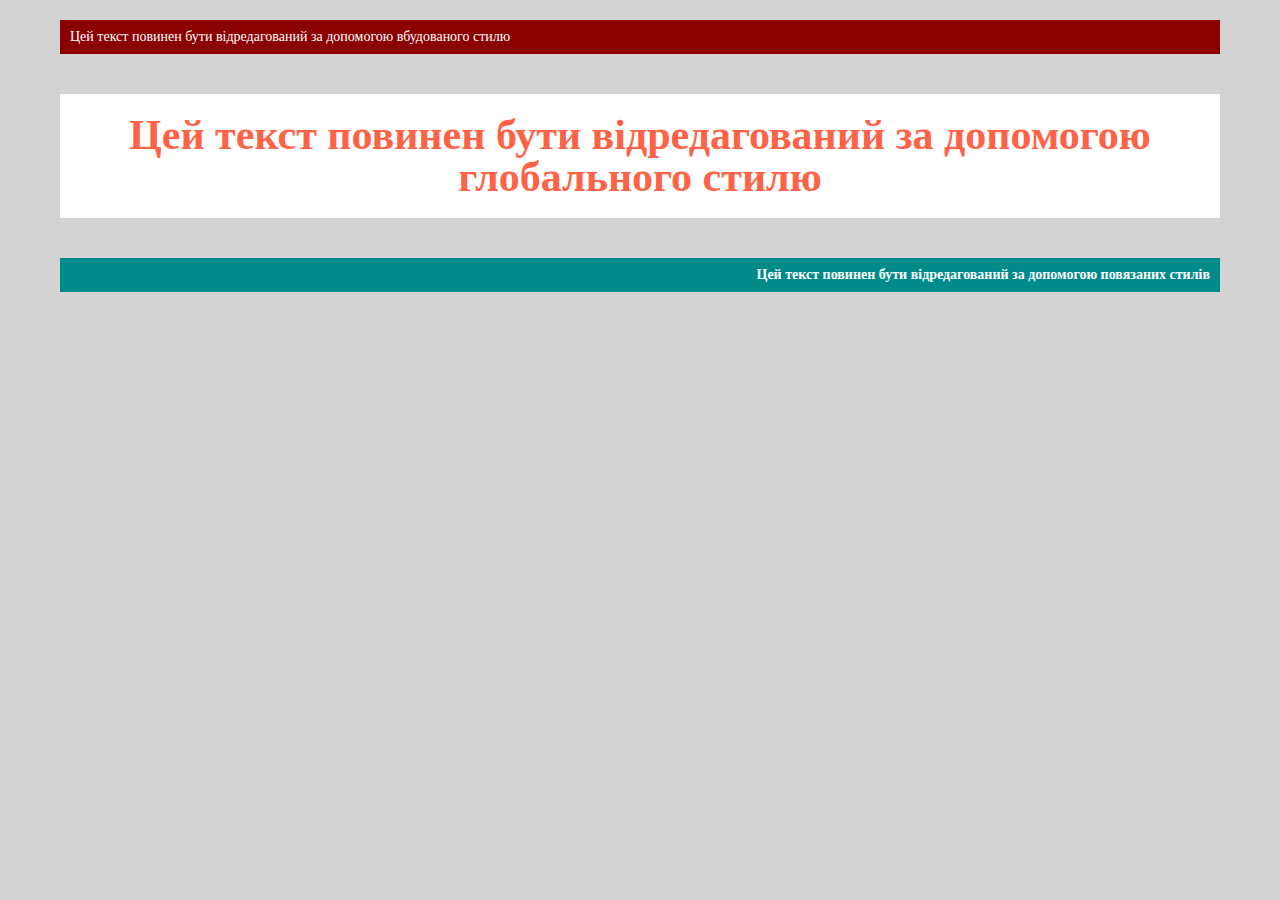
<file: hw/2/index.html>
<!DOCTYPE html>
<html lang="en">

<head>
    <meta charset="UTF-8">
    <meta http-equiv="X-UA-Compatible" content="IE=edge">
    <meta name="viewport" content="width=device-width, initial-scale=1.0">
    <title>Homework2</title>
    <link rel="stylesheet" href="./css/reset.css">

    <link rel="stylesheet" href="./css/style.css">
    <style>
        h2 {
            background-color: white;
            color: tomato;
            font-size: 42px;
            font-weight: 900;
            text-align: center;
            margin: 40px 20px;
            padding: 20px;
        }
    </style>
</head>

<body>

    <div class="container">

        <p style="background-color: darkred; padding: 10px;
color: white;
text-align: left;
font-size: 14px;
margin: 20px;">Цей текст повинен бути відредагований за допомогою вбудованого стилю</p>
        <h2>Цей текст повинен бути відредагований за допомогою глобального стилю</h2>
        <p id="last_block">Цей текст повинен бути відредагований за допомогою повязаних стилів
        </p>


    </div>

</body>

</html>
</file>
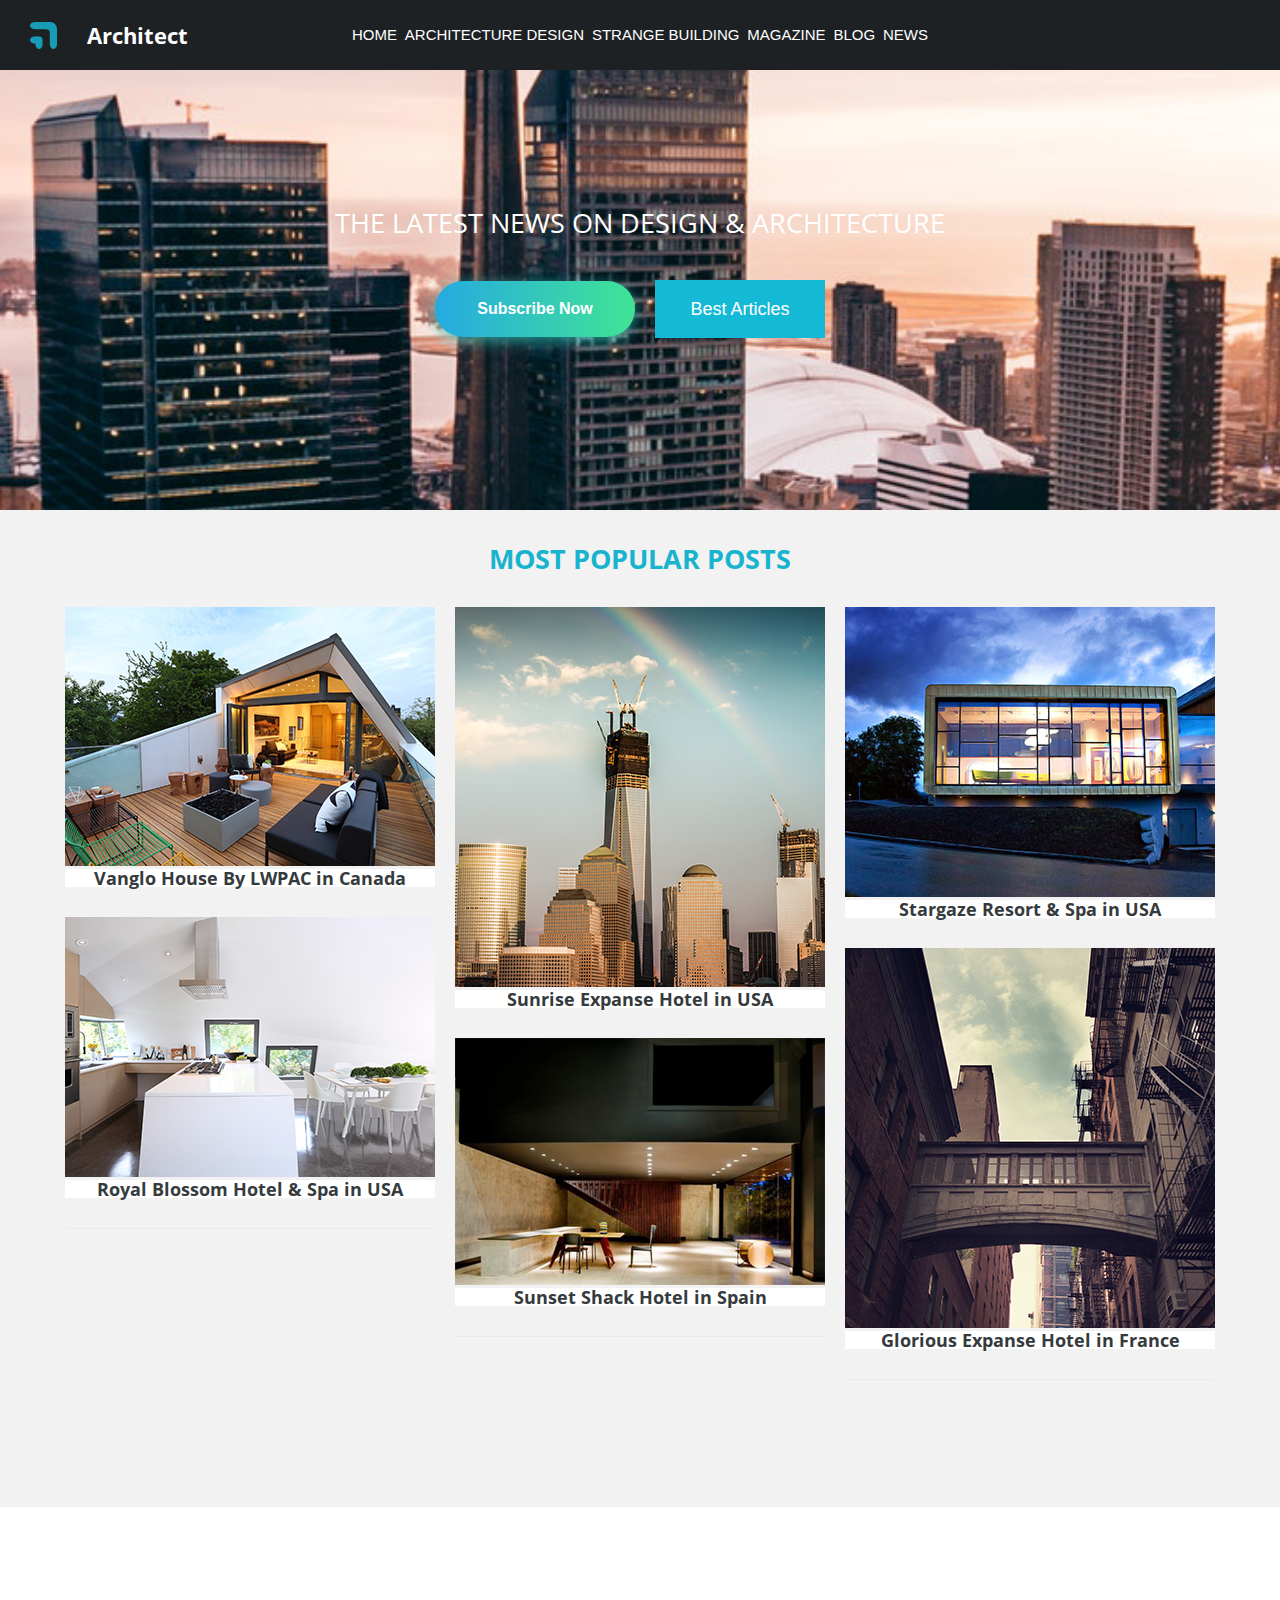
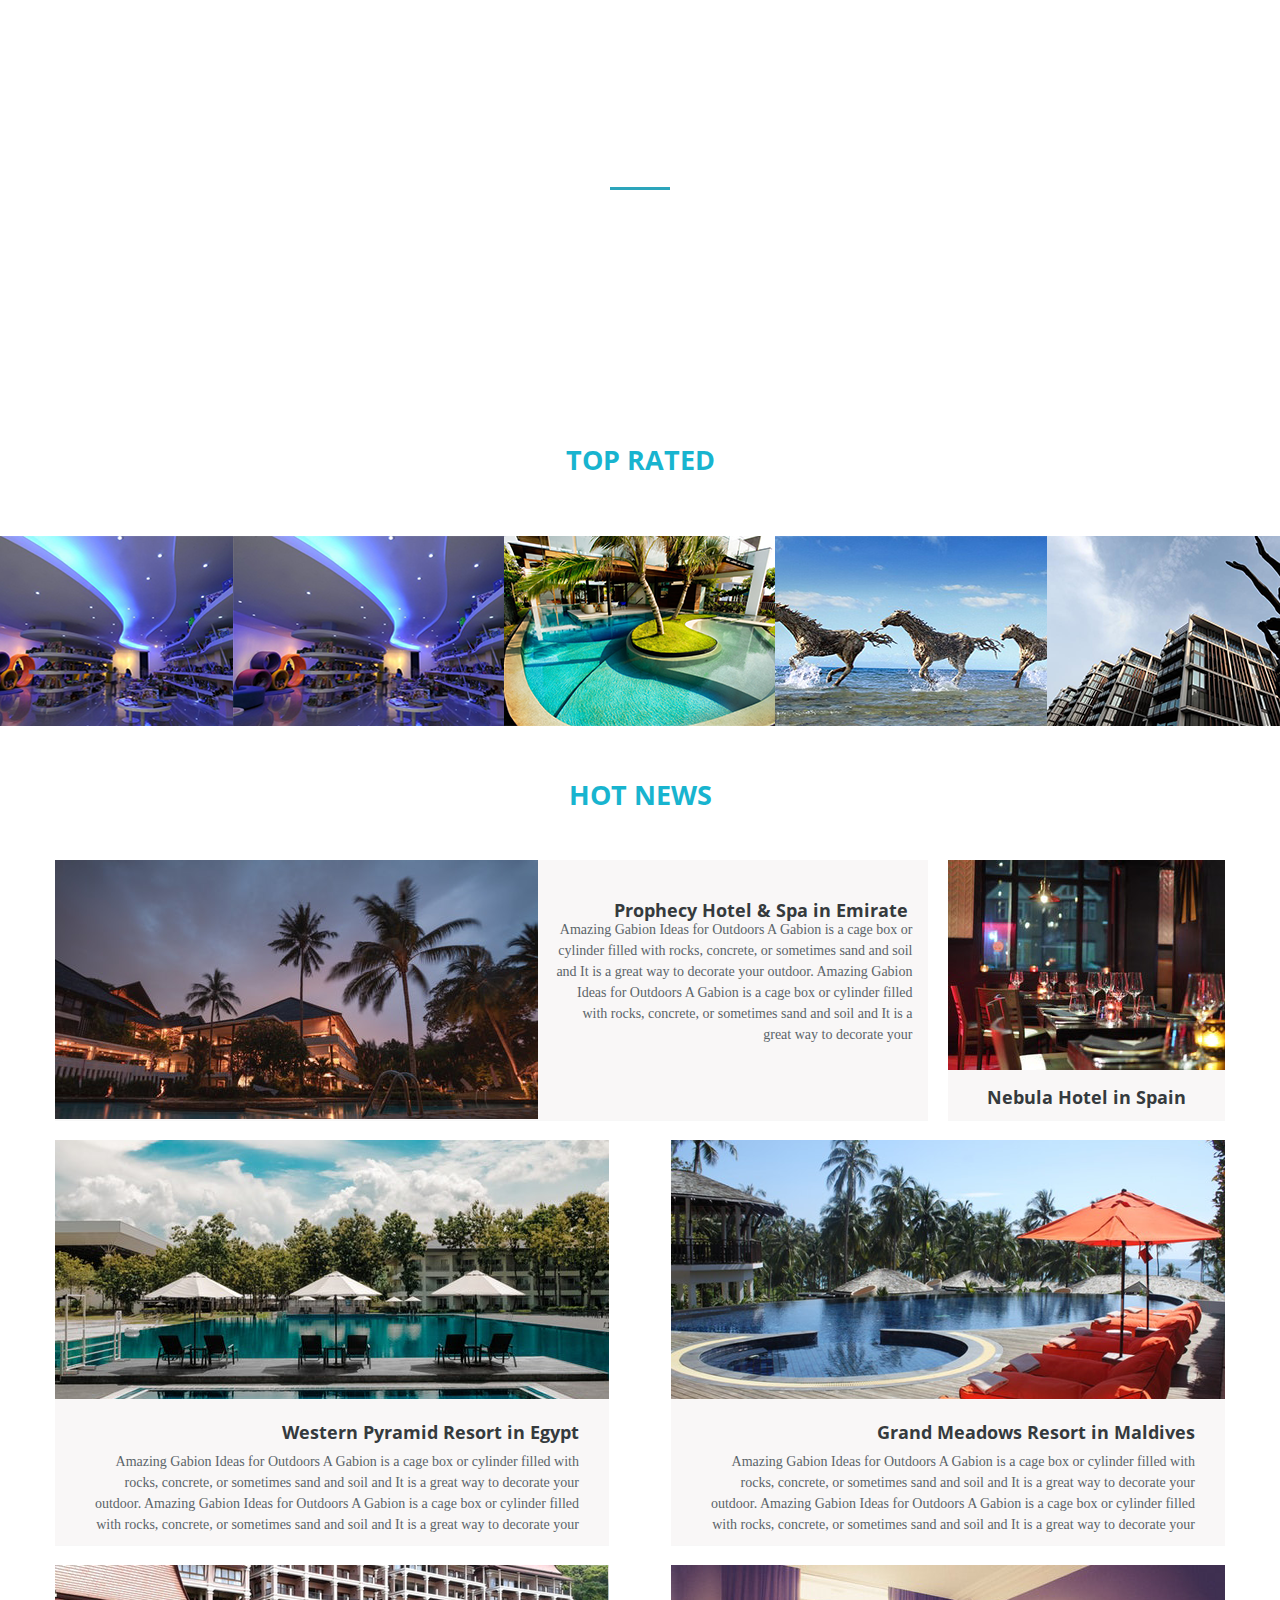
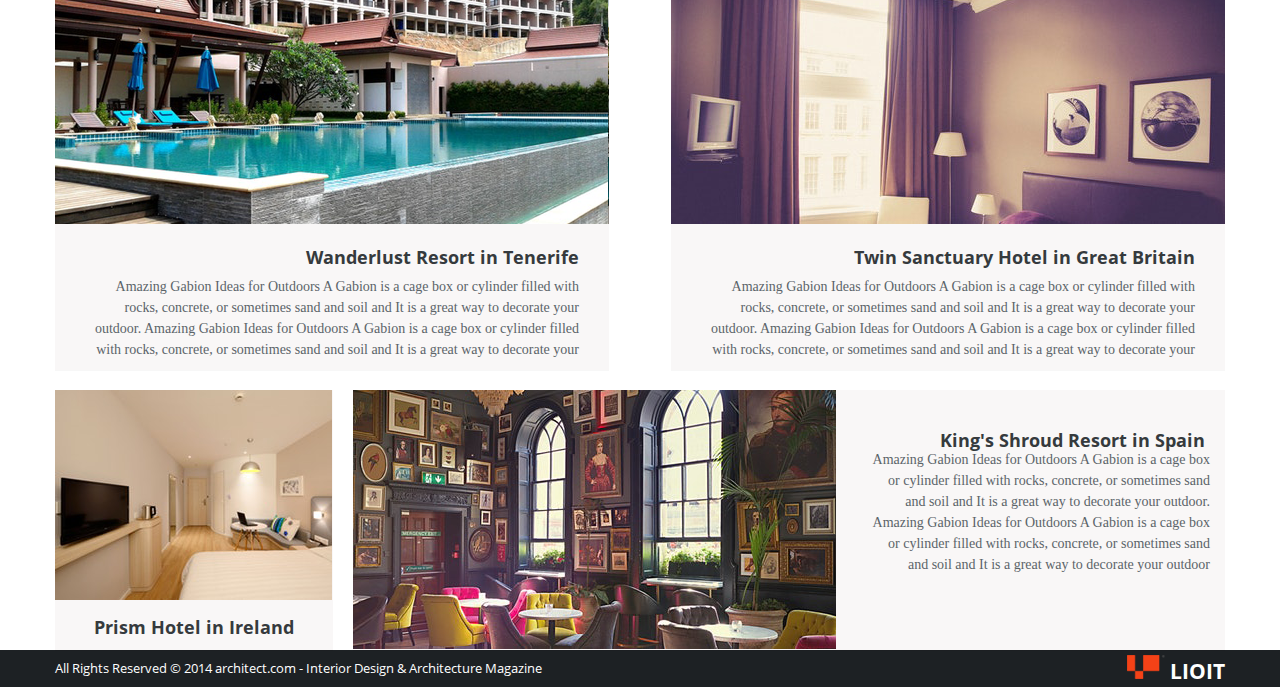
<file: hw/4/index.html>
<!DOCTYPE html>
<html lang="en">
  <head>
    <meta charset="UTF-8" />
    <meta
      name="viewport"
      content="width=device-width, user-scalable=no, initial-scale=1.0, maximum-scale=1.0, minimum-scale=1.0"
    />
    <meta http-equiv="X-UA-Compatible" content="ie=edge" />
    <link rel="stylesheet" href="./css/reset.css" />
    <link
      href="https://fonts.googleapis.com/css?family=Open+Sans:400,600,700,800"
      rel="stylesheet"
    />
    <link
      rel="stylesheet"
      href="https://use.fontawesome.com/releases/v5.8.1/css/all.css"
      integrity="sha384-50oBUHEmvpQ+1lW4y57PTFmhCaXp0ML5d60M1M7uH2+nqUivzIebhndOJK28anvf"
      crossorigin="anonymous"
    />
    <link rel="stylesheet" href="./css/style.css" />
    <title>homework 4</title>
  </head>
  <body>
    <section class="main">
      <div class="header">
        <div class="logo-block">
          <a class="logo-link" href="#">
            <img class="logo-img" src="./img/logo-img.png" alt="" />Architect
          </a>
        </div>
        <nav class="menu">
          <ul class="menu-ul">
            <li><a class="menu-link" href="#">Home</a></li>
            <li><a class="menu-link" href="#">architecture design</a></li>
            <li><a class="menu-link" href="#">strange building</a></li>
            <li><a class="menu-link" href="#">magazine</a></li>
            <li><a class="menu-link" href="#">blog</a></li>
            <li><a class="menu-link" href="#">news</a></li>
          </ul>
        </nav>
        <div class="search block">
          <i class="fas fa-search"></i>
        </div>
      </div>

      <div class="main-text">
        <h1 class="main-text-h1">THE LATEST NEWS ON DESIGN & ARCHITECTURE</h1>
      </div>
      <div class="main-button">
        <div class="button-subscribe ">
          <a class="subscribe-link gradient-effect">Subscribe Now</a>
        </div>
        <div class="button-articles">
          <a class="articles-link">Best Articles</a>
        </div>
      </div>
    </section>

    <section class="posts">
      <h1 class="name-section">Most popular posts</h1>
      <div class="container">
        <div class="posts-item-flex-container">
          <div class="flex-element-posts bg-1">
            <div class="img-box">
              <img class="img" src="./img/posts/post-1-img.png" alt="" />
            </div>
            <div class="posts-text">
              <p class="text">Vanglo House By LWPAC in Canada</p>
            </div>
          </div>
          <div class="flex-element-posts bg-2">
            <div class="img-box">
              <img class="img" src="./img/posts/post-4-img.png" alt="" />
            </div>
            <div class="posts-text">
              <p class="text">Royal Blossom Hotel & Spa in USA</p>
            </div>
          </div>

          <div class="flex-element-posts bg-3">
            <div class="img-box">
              <img class="img" src="./img/posts/post-2-img.png" alt="" />
            </div>
            <div class="posts-text">
              <p class="text">Sunrise Expanse Hotel in USA</p>
            </div>
          </div>
          <div class="flex-element-posts bg-4">
            <div class="img-box">
              <img class="img" src="./img/posts/post-5-img.png" alt="" />
            </div>
            <div class="posts-text">
              <p class="text">Sunset Shack Hotel in Spain</p>
            </div>
          </div>
          <div class="flex-element-posts bg-5">
            <div class="img-box">
              <img class="img" src="./img/posts/post-3-img.png" alt="" />
            </div>
            <div class="posts-text">
              <p class="text">Stargaze Resort & Spa in USA</p>
            </div>
          </div>
          <div class="flex-element-posts bg-6">
            <div class="img-box">
              <img class="img" src="./img/posts/post-6-img.png" alt="" />
            </div>
            <div class="posts-text">
              <p class="text">Glorious Expanse Hotel in France</p>
            </div>
          </div>
        </div>
      </div>
    </section>

    <section class="clients">
      <div class="clients-name">our most popular clients</div>
      <div class="list-logo-grid-container">
        <img class="logo logo-1" src="./img/logo/Layer_3.png" alt="" />
        <img class="logo logo-2" src="./img/logo/logo-8.png" alt="" />
        <img class="logo logo-3" src="./img/logo/Layer_2.png" alt="" />
        <img class="logo logo-4" src="./img/logo/logo-3.png" alt="" />
      </div>
    </section>

    <section class="rated">
      <div class="rated-name">Top rated</div>
      <div class="gallery-grid-container">
        <li class="grid-element-rated">
          <img src="./img/gallery/latest-post-1-img.png" alt="" />
        </li>
        <li class="grid-element-rated">
          <img src="./img/gallery/latest-post-2-img.png" alt="" />
        </li>
        <li class="grid-element-rated">
          <img src="./img/gallery/latest-post-3-img.png" alt="" />
        </li>
        <li class="grid-element-rated">
          <img src="./img/gallery/latest-post-4-img.png" alt="" />
        </li>
        <li class="grid-element-rated">
          <img src="./img/gallery/latest-post-5-img.png" alt="" />
        </li>
        <li class="grid-element-rated">
          <img src="./img/gallery/latest-post-6-img.png" alt="" />
        </li>
        <li class="grid-element-rated">
          <img src="./img/gallery/latest-post-7-img.png" alt="" />
        </li>
      </div>
    </section>

    <section class="news">
      <div class="container">
        <div class="news-name">hot news</div>
        <div class="news-blocks-grid-container">
          <div class="grid-element news-block1">
            <img src="img/news/post-1-img.png" alt="" align="left" />
            <a class="news-link" href="#">Prophecy Hotel & Spa in Emirate</a>
            <p class="news-text">
              Amazing Gabion Ideas for Outdoors A Gabion is a cage box or
              cylinder filled with rocks, concrete, or sometimes sand and soil
              and It is a great way to decorate your outdoor. Amazing Gabion
              Ideas for Outdoors A Gabion is a cage box or cylinder filled with
              rocks, concrete, or sometimes sand and soil and It is a great way
              to decorate your
            </p>
          </div>
          <div class="grid-element news-block2">
            <img src="img/news/post-2-img.png" alt="" />
            <a class="news-link" class="link" href="#">Nebula Hotel in Spain</a>
            <p class="news-text"></p>
          </div>
          <div class="grid-element news-block3">
            <img src="img/news/post-3-img.png" alt="" />
            <a class="news-link" href="#">Western Pyramid Resort in Egypt</a>
            <p class="news-text">
              Amazing Gabion Ideas for Outdoors A Gabion is a cage box or
              cylinder filled with rocks, concrete, or sometimes sand and soil
              and It is a great way to decorate your outdoor. Amazing Gabion
              Ideas for Outdoors A Gabion is a cage box or cylinder filled with
              rocks, concrete, or sometimes sand and soil and It is a great way
              to decorate your
            </p>
          </div>
          <div class="grid-element news-block4">
            <img src="img/news/post-4-img.png" alt="" />
            <a class="news-link" href="#">Grand Meadows Resort in Maldives</a>
            <p class="news-text">
              Amazing Gabion Ideas for Outdoors A Gabion is a cage box or
              cylinder filled with rocks, concrete, or sometimes sand and soil
              and It is a great way to decorate your outdoor. Amazing Gabion
              Ideas for Outdoors A Gabion is a cage box or cylinder filled with
              rocks, concrete, or sometimes sand and soil and It is a great way
              to decorate your
            </p>
          </div>
          <div class="grid-element news-block5">
            <img src="img/news/post-4-img%20(1).png" alt="" />
            <a class="news-link" href="#">Wanderlust Resort in Tenerife</a>
            <p class="news-text">
              Amazing Gabion Ideas for Outdoors A Gabion is a cage box or
              cylinder filled with rocks, concrete, or sometimes sand and soil
              and It is a great way to decorate your outdoor. Amazing Gabion
              Ideas for Outdoors A Gabion is a cage box or cylinder filled with
              rocks, concrete, or sometimes sand and soil and It is a great way
              to decorate your
            </p>
          </div>
          <div class="grid-element news-block6">
            <img src="img/news/post-6-img.png" alt="" />
            <a class="news-link" href="#"
              >Twin Sanctuary Hotel in Great Britain</a
            >
            <p class="news-text">
              Amazing Gabion Ideas for Outdoors A Gabion is a cage box or
              cylinder filled with rocks, concrete, or sometimes sand and soil
              and It is a great way to decorate your outdoor. Amazing Gabion
              Ideas for Outdoors A Gabion is a cage box or cylinder filled with
              rocks, concrete, or sometimes sand and soil and It is a great way
              to decorate your
            </p>
          </div>
          <div class="grid-element news-block7">
            <img src="img/news/post-7-img.png" alt="" />
            <a class="news-link" href="#">Prism Hotel in Ireland</a>
            <p class="news-text"></p>
          </div>
          <div class="grid-element news-block8">
            <img src="img/news/post-8-img.png" alt="" align="left" />
            <a class="news-link" href="#">King's Shroud Resort in Spain</a>
            <p class="news-text">
              Amazing Gabion Ideas for Outdoors A Gabion is a cage box or
              cylinder filled with rocks, concrete, or sometimes sand and soil
              and It is a great way to decorate your outdoor. Amazing Gabion
              Ideas for Outdoors A Gabion is a cage box or cylinder filled with
              rocks, concrete, or sometimes sand and soil and It is a great way
              to decorate your outdoor
            </p>
          </div>
        </div>
      </div>
    </section>

    <section class="footer">
      <div class="container">
        <div class="footer-grid-container">
          <p class="grid-element-text">
            All Rights Reserved © 2014 architect.com - Interior Design &
            Architecture Magazine
          </p>
          <p class="grid-element-logo">
            <img
              class="footer-logo-img"
              src="./img/Vector_Smart_Object_copy_3.png"
              alt=""
            />
            LIOIT
          </p>
        </div>
      </div>
    </section>
  </body>
</html>
</file>
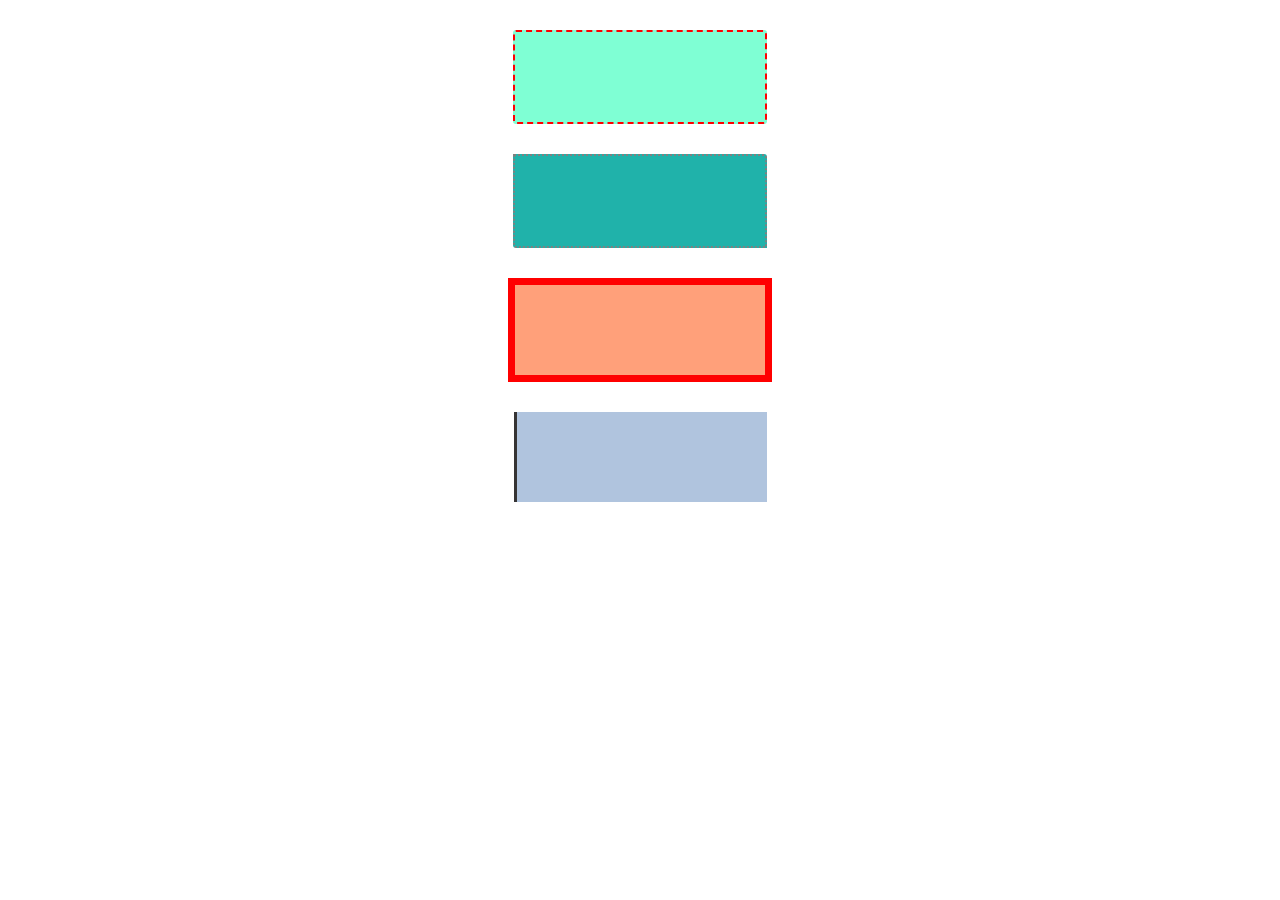
<file: hw/3/task1/index.html>
<!DOCTYPE html>
<html lang="en">
  <head>
    <meta charset="UTF-8" />
    <meta http-equiv="X-UA-Compatible" content="IE=edge" />
    <meta name="viewport" content="width=device-width, initial-scale=1.0" />
    <title>Document</title>
    <link rel="stylesheet" href="./css/style.css" />
  </head>
  <body>
    <div>
      <div class="box aquamarin"></div>
      <div class="box green"></div>
      <div class="box red"></div>
      <div class="box blue"></div>
    </div>
  </body>
</html>
</file>
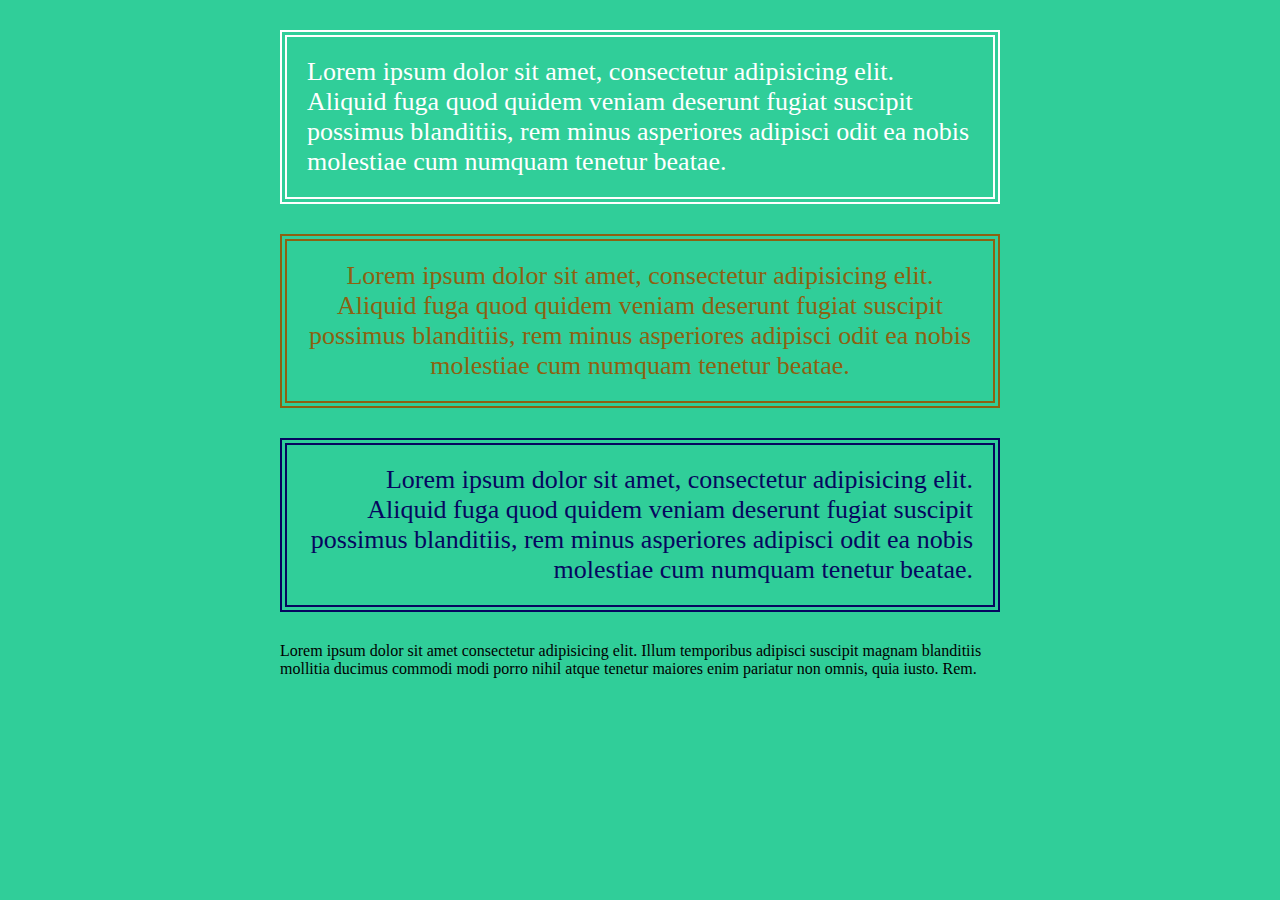
<file: hw/3/task2/index.html>
<!DOCTYPE html>
<html lang="en">
  <head>
    <meta charset="UTF-8" />
    <meta http-equiv="X-UA-Compatible" content="IE=edge" />
    <meta name="viewport" content="width=device-width, initial-scale=1.0" />
    <title>Document</title>
    <link rel="stylesheet" href="./css/style.css" />
  </head>
  <body>
    <div>
      <div class="box bl_1">
        Lorem ipsum dolor sit amet, consectetur adipisicing elit. Aliquid fuga
        quod quidem veniam deserunt fugiat suscipit possimus blanditiis, rem
        minus asperiores adipisci odit ea nobis molestiae cum numquam tenetur
        beatae.
      </div>
      <div class="box bl_2">
        Lorem ipsum dolor sit amet, consectetur adipisicing elit. Aliquid fuga
        quod quidem veniam deserunt fugiat suscipit possimus blanditiis, rem
        minus asperiores adipisci odit ea nobis molestiae cum numquam tenetur
        beatae.
      </div>
      <div class="box bl_3">
        Lorem ipsum dolor sit amet, consectetur adipisicing elit. Aliquid fuga
        quod quidem veniam deserunt fugiat suscipit possimus blanditiis, rem
        minus asperiores adipisci odit ea nobis molestiae cum numquam tenetur
        beatae.
      </div>
      <div>
        Lorem ipsum dolor sit amet consectetur adipisicing elit. Illum
        temporibus adipisci suscipit magnam blanditiis mollitia ducimus commodi
        modi porro nihil atque tenetur maiores enim pariatur non omnis, quia
        iusto. Rem.
      </div>
    </div>
  </body>
</html>
</file>
<file: hw/2/css/style.css>
body{
        background-color: lightgray; 
        margin: 0 auto;
        max-width: 1200px;
      
}


#last_block{
        background-color: #008b8b;
        color: white;
        text-align: left;
        font-size: 14px;
        font-weight: 800;
        text-align: right;
        margin: 20px;
        padding: 10px;
        }
</file>
<file: hw/4/css/style.css>
@font-face {
  font-family: "Open Sans";
  font-style: normal;
  font-weight: 400;
  src: url("../fonts/open-sans-v16-latin-regular.eot"); /* IE9 Compat Modes */
  src: local("Open Sans Regular"), local("OpenSans-Regular"),
    url("../fonts/open-sans-v16-latin-regular.eot?#iefix")
      format("embedded-opentype"),
    /* IE6-IE8 */ url("../fonts/open-sans-v16-latin-regular.woff2")
      format("woff2"),
    /* Super Modern Browsers */ url("../fonts/open-sans-v16-latin-regular.woff")
      format("woff"),
    /* Modern Browsers */ url("../fonts/open-sans-v16-latin-regular.ttf")
      format("truetype"),
    /* Safari, Android, iOS */
      url("../fonts/open-sans-v16-latin-regular.svg#OpenSans") format("svg"); /* Legacy iOS */
}

@font-face {
  font-family: "Open Sans";
  font-style: normal;
  font-weight: 700;
  src: url("../fonts/open-sans-v16-latin-700.eot"); /* IE9 Compat Modes */
  src: local("Open Sans Bold"), local("OpenSans-Bold"),
    url("../fonts/open-sans-v16-latin-700.eot?#iefix")
      format("embedded-opentype"),
    /* IE6-IE8 */ url("../fonts/open-sans-v16-latin-700.woff2") format("woff2"),
    /* Super Modern Browsers */ url("../fonts/open-sans-v16-latin-700.woff")
      format("woff"),
    /* Modern Browsers */ url("../fonts/open-sans-v16-latin-700.ttf")
      format("truetype"),
    /* Safari, Android, iOS */
      url("../fonts/open-sans-v16-latin-700.svg#OpenSans") format("svg"); /* Legacy iOS */
}

@font-face {
  font-family: "Open Sans Semibold";
  src: url("OpenSans-SemiBold.eot");
  src: url("OpenSans-SemiBold.eot?#iefix") format("embedded-opentype"),
    url("../fonts/OpenSans-SemiBold.woff") format("woff"),
    url("../fonts/OpenSans-SemiBold.ttf") format("truetype");
  font-weight: normal;
  font-style: normal;
}

@font-face {
  font-family: "Open Sans Semibold";
  src: url("../fonts/OpenSans-Semibold.eot?") format("eot"),
    url("../fonts/OpenSans-Semibold.woff") format("woff"),
    url("../fonts/OpenSans-Semibold.ttf") format("truetype"),
    url("../fonts/OpenSans-Semibold.svg#OpenSans-Semibold") format("svg");
  font-weight: normal;
  font-style: normal;
}
body {
  margin: 0 auto;
  overflow-x: hidden;
}
.container {
  width: 1170px;
  margin: 0 auto;
}

.main {
  background: url("../img/header-bg-img.png");
  background-repeat: no-repeat;
  background-position: center;
  background-attachment: fixed;
  background-size: cover;
}

.header {
  height: 70px;
  background-color: #1d2124;
  width: 100%;
  display: flex;
  justify-content: space-between;
  align-items: center;
}

.logo-block {
  background-color: #1d2124;
  width: 68px;
}

.logo-link {
  display: flex;
  align-items: center;
  color: #ffffff;
  font-family: "Open Sans", serif;
  font-size: 22px;
  font-weight: 700;
  text-decoration: none;
}

.logo-img {
  padding: 21px 30px;
}

.menu {
  width: 45%;
}

.menu-ul {
  display: flex;
  justify-content: space-between;
  list-style: none;
}

.menu-link {
  font-family: "Open Sans - Semibold", sans-serif;
  font-size: 15px;
  text-transform: uppercase;
  text-decoration: none;
  color: #ffffff;
}

.search.block {
  background-color: #1d2124;
  width: 68px;
  cursor: pointer;
}

.fa-search {
  color: white;
  padding: 26px 25px;
}

.main-text {
  text-align: center;
  display: flex;
  flex-direction: column;
  justify-content: center;
  align-items: center;
  padding-top: 139px;
}

.main-text-h1 {
  margin: 0;
  color: #ffffff;
  font-family: "Open Sans", sans-serif;
  font-size: 27px;
  text-transform: uppercase;
}

.main-button {
  display: flex;
  flex-direction: row;
  justify-content: center;
  align-items: center;
  cursor: pointer;
  padding-bottom: 128px;
}

.button-subscribe {
  display: flex;
  margin: 44px 0px;
}

.button-articles {
  display: flex;
  margin: 44px 20px;
}

.subscribe-link {
  text-align: center;
  width: 170px;
  padding: 20px 0px;
  color: #ffffff;
  font-family: "Open Sans - Semibold", sans-serif;
  font-size: 18px;
  text-decoration: none;
  background-color: #89ca62;
  border-radius: 50px;
  width: 200px;
  font-size: 16px;
  font-weight: 600;
  color: #fff;
  text-align: center;
  border: none;
  background-size: 300% 100%;
  -o-transition: all 0.4s ease-in-out;
  -webkit-transition: all 0.4s ease-in-out;
  transition: all 0.4s ease-in-out;
}
.subscribe-link:hover {
  background-position: 100% 0;
  -o-transition: all 0.4s ease-in-out;
  -webkit-transition: all 0.4s ease-in-out;
  transition: all 0.4s ease-in-out;
}

.subscribe-link:focus {
  outline: none;
}

.subscribe-link.gradient-effect {
  background-image: linear-gradient(
    to right,
    #25aae1,
    #40e495,
    #30dd8a,
    #2bb673
  );
  box-shadow: 0 4px 15px 0 rgba(49, 196, 190, 0.75);
}
.articles-link {
  padding: 20px 0px;
  width: 170px;
  color: #ffffff;
  text-decoration: none;
  text-align: center;
  font-family: "Open Sans - Semibold", sans-serif;
  font-size: 18px;
  background-color: #14b9d5;
}

/*Posts*/
.posts {
  background-color: #f2f2f2;
  justify-content: center;
}

.name-section {
  margin: 0px auto;
  padding: 35px;
  color: #18b4cf;
  font-size: 27px;
  font-weight: 700;
  text-transform: uppercase;
  font-family: "Open Sans", sans-serif;
  text-align: center;
}

.posts-item-flex-container {
  display: flex;
  flex-wrap: wrap;
  flex-direction: column;
  justify-content: flex-start;
  align-items: center;
  height: 900px;
}

.flex-element-posts {
  box-shadow: 0 1px 0 rgba(0, 0, 0, 0.03);
  padding-bottom: 30px;
}

.posts-text {
  background-color: white;
  display: flex;
  flex-direction: column;
  justify-content: center;
  align-items: center;
}

.text {
  color: #353a3d;
  font-family: "Open Sans", sans-serif;
  font-size: 18px;
  font-weight: 700;
}

.clients {
  background-image: url("../img/Layer_4.png");
  background-repeat: no-repeat;
  background-position: center;
  background-attachment: fixed;
  background-size: cover;
  opacity: 0.9;
}

.clients-name {
  padding: 199px 0px 55px;
  color: #ffffff;
  font-family: "Open Sans", sans-serif;
  font-size: 32px;
  font-weight: 700;
  text-transform: uppercase;
  display: grid;
  justify-content: center;
  background: linear-gradient(#169cb4, #169cb4) no-repeat;
  background-size: 60px 3px;
  background-position: 50% 8.75em;
}

.list-logo-grid-container {
  display: grid;
  grid-template-columns: repeat(6, 1fr);
  grid-column-gap: 70px;
  grid-auto-rows: minmax(190px, auto);
  justify-content: space-between;
  align-items: center;
  grid-template-areas: "logo";
}

.logo-1 {
  grid-column: 2/3;
}

/*rated name*/
.rated {
  display: grid;
  justify-content: center;
}

.rated-name {
  margin: 0 auto;
  padding: 63px;
  color: #18b4cf;
  font-family: "Open Sans", sans-serif;
  font-size: 27px;
  font-weight: 700;
  text-transform: uppercase;
}

.gallery-grid-container {
  display: grid;
  grid-template-columns: repeat(7, 1fr);
  grid-column-gap: 0px;
  grid-auto-rows: minmax(190px, auto);
  list-style: none;
}

/*news*/
.news {
  background-color: white;
}

.news-name {
  margin: 0px auto;
  padding: 52px;
  color: #18b4cf;
  font-size: 27px;
  font-weight: 700;
  font-family: "Open Sans", sans-serif;
  text-transform: uppercase;
  text-align: center;
}

.news-blocks-grid-container {
  display: grid;
  grid-template-columns: repeat(8, 1fr);
  grid-gap: 20px;
  box-sizing: border-box;
  grid-template-areas: "a a a a a a b b" "a a a a a a b b" "c c c c d d d d" "c c c c d d d d" "c c c c d d d d" "e e e e f f f f" "e e e e f f f f" "e e e e f f f f" "g g h h h h h h" "g g h h h h h h";
  align-items: stretch;
}

.grid-element {
  box-shadow: 0 1px 0 rgba(0, 0, 0, 0.03);
  background-color: #f9f7f7;
}

.grid-element .news-link {
  display: grid;
  color: #353a3d;
  font-size: 18px;
  font-weight: 700;
  font-family: "Open Sans";
  text-decoration: none;
}

.grid-element .news-text {
  color: #5b6469;
  font-family: "Open Sans - Semibold";
  font-size: 14px;
  line-height: 21px;
}

.news-block1 {
  grid-area: a;
}

.news-block1 .news-link {
  padding: 41px 20px 0px;
  text-align: right;
}

.news-block1 .news-text {
  padding: 0px 15px 0 0;
  margin-left: 500px;
  text-align: right;
}

.news-block2 {
  grid-area: b;
}

.news-block2 .news-link {
  padding: 14.5px 20px;
  text-align: center;
}

.news-block3 {
  grid-area: c;
  width: 554px;
  background-color: #f9f7f7;
}

.news-block3 .news-link {
  padding: 21px 30px 0px;
  text-align: right;
}

.news-block3 .news-text {
  text-align: right;
  padding: 10px 30px;
}

.news-block4 {
  grid-area: d;
  justify-self: end;
  width: 554px;
}

.news-block4 .news-link {
  padding: 21px 30px 0px;
  text-align: right;
}

.news-block4 .news-text {
  text-align: right;
  padding: 10px 30px;
}

.news-block5 {
  grid-area: e;
  width: 554px;
}

.news-block5 .news-link {
  padding: 21px 30px 0px;
  text-align: right;
}

.news-block5 .news-text {
  text-align: right;
  padding: 10px 30px;
}

.news-block6 {
  grid-area: f;
  justify-self: end;
  width: 554px;
  background-color: #f9f7f7;
}

.news-block6 .news-link {
  padding: 21px 30px 0px;
  text-align: right;
}

.news-block6 .news-text {
  text-align: right;
  padding: 10px 30px;
}

.news-block7 {
  grid-area: g;
  background-color: #f9f7f7;
}

.news-block7 .news-link {
  padding: 14.5px 20px;
  text-align: center;
}

.news-block8 {
  grid-area: h;
  background-color: #f9f7f7;
}

.news-block8 .news-link {
  padding: 41px 20px 0px;
  text-align: right;
}

.news-block8 .news-text {
  padding: 0px 15px;
  margin-left: 500px;
  text-align: right;
}

/*footer*/

.footer {
  background-color: #1d2124;
}

.footer-grid-container {
  display: grid;
  justify-content: space-between;
  grid-template-columns: 1fr 1fr;
  grid-template-rows: auto;
  align-items: center;
  padding: 5px 0px;
}

.grid-element-text {
  justify-content: flex-start;
  color: #ffffff;
  font-family: "Open Sans", sans-serif;
  font-size: 13px;
  line-height: 21px;
}

.grid-element-logo {
  justify-content: flex-end;
  color: #ffffff;
  font-family: "Open Sans", sans-serif;
  font-size: 21px;
  font-weight: 700;
  line-height: 21px;
  justify-self: end;
}
</file>
<file: hw/3/task1/css/style.css>
.box{
    width: 250px;
  height: 90px;
}
.aquamarin{
  
  background-color:rgb(127, 255, 212);
  margin: 30px auto;
  border: dashed 2px red;  
  border-radius: 3px;
}

.green{
   
    background-color:rgb(32, 178, 170);
    margin: 30px auto;
    border: dotted 2px grey;  
    border-radius: 0px 3px 0px 3px;
  }

  .red{
   
    background-color:rgb(255, 160, 122);
    margin: 30px auto;
    border: solid 7px red;  
    
  }

  .blue{
   
    background-color:rgb(176, 196, 222);
    margin: 30px auto;
    border-left: solid 3px rgb(54, 52, 52);  
   
  }
</file>
<file: hw/3/task2/css/style.css>
body{
    background-color: rgb(48, 206, 153);
    margin: 30px 280px;
}
.box{
margin: 30px 0px;
padding: 20px;
font-size: 26px;
border: double 7px;

}

.bl_1{
    border-color: white;
    text-align: left;
    color: white;
}
.bl_2{
    border-color: rgb(141, 97, 17);
    text-align: center;
    color: rgb(141, 97, 17);
}
.bl_3{
    border-color: rgb(6, 6, 95);
    text-align: right;
    color: rgb(6, 6, 95);
}
</file>
